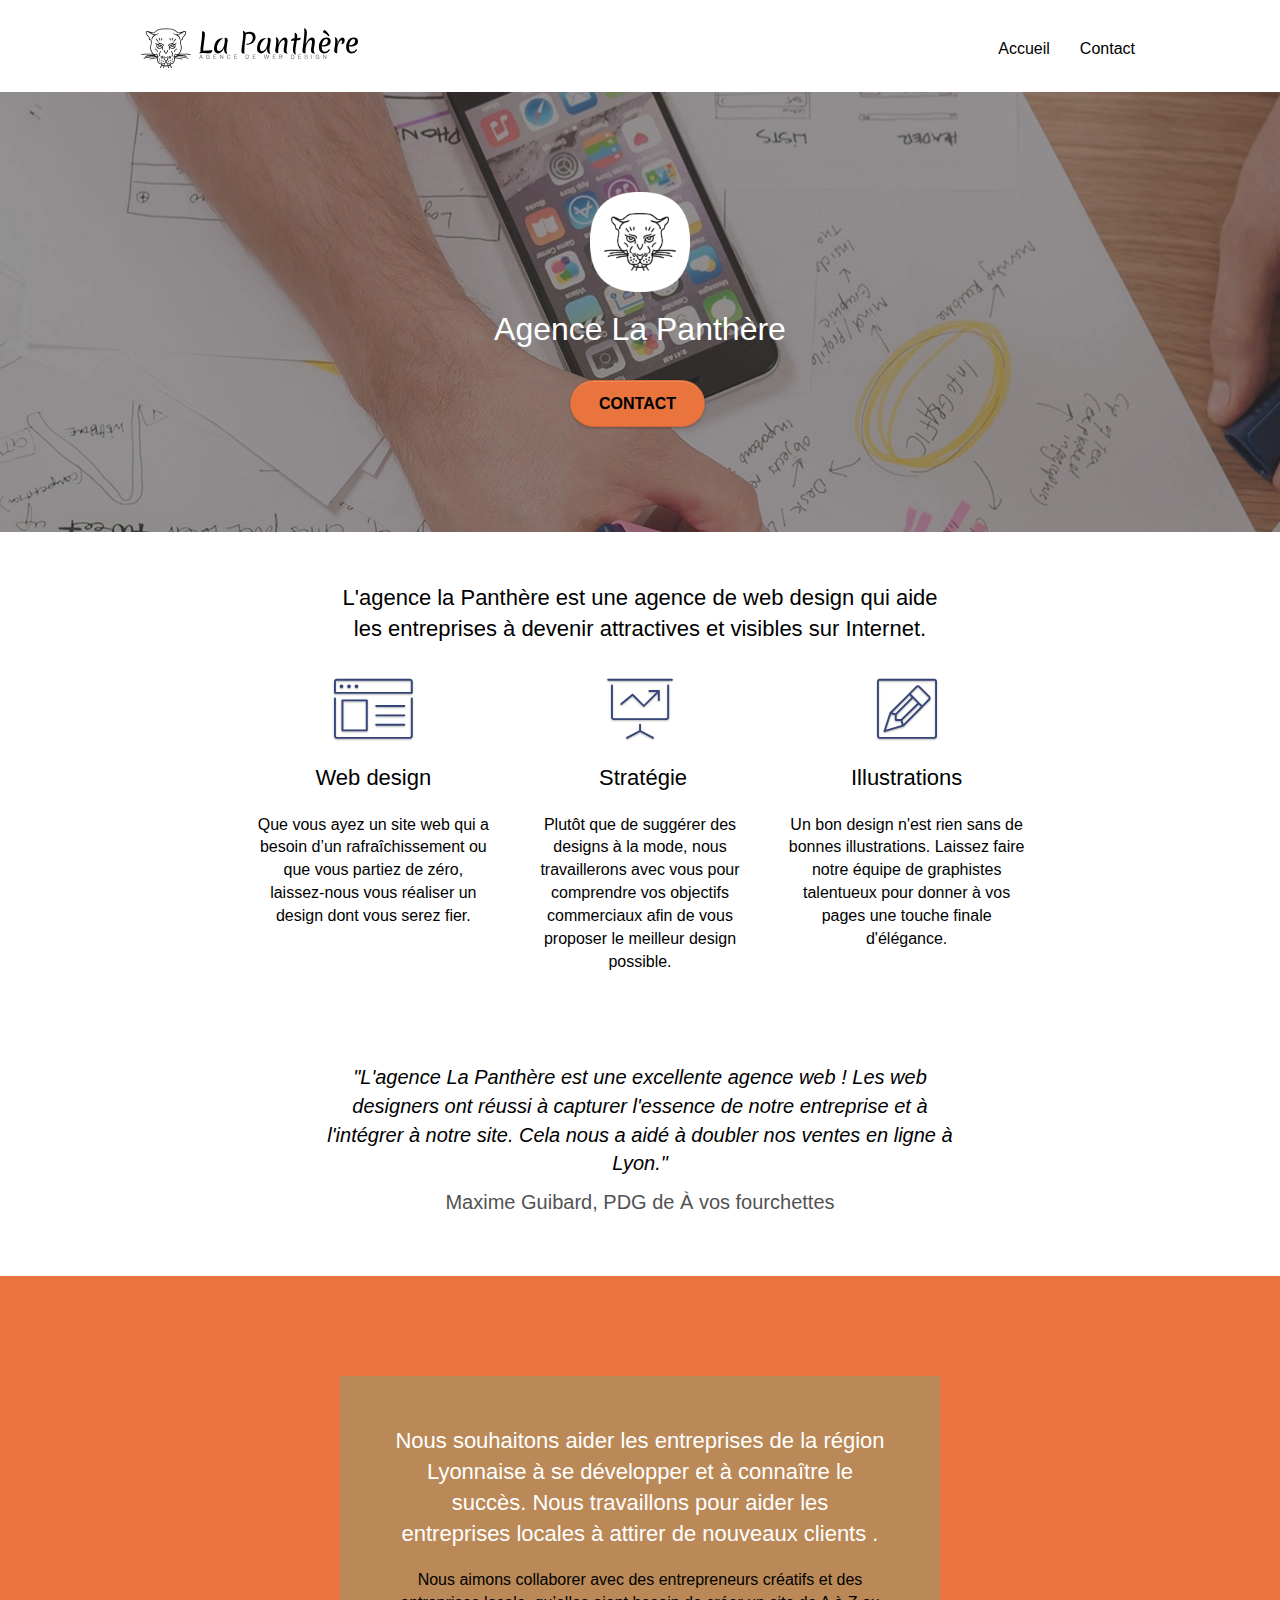
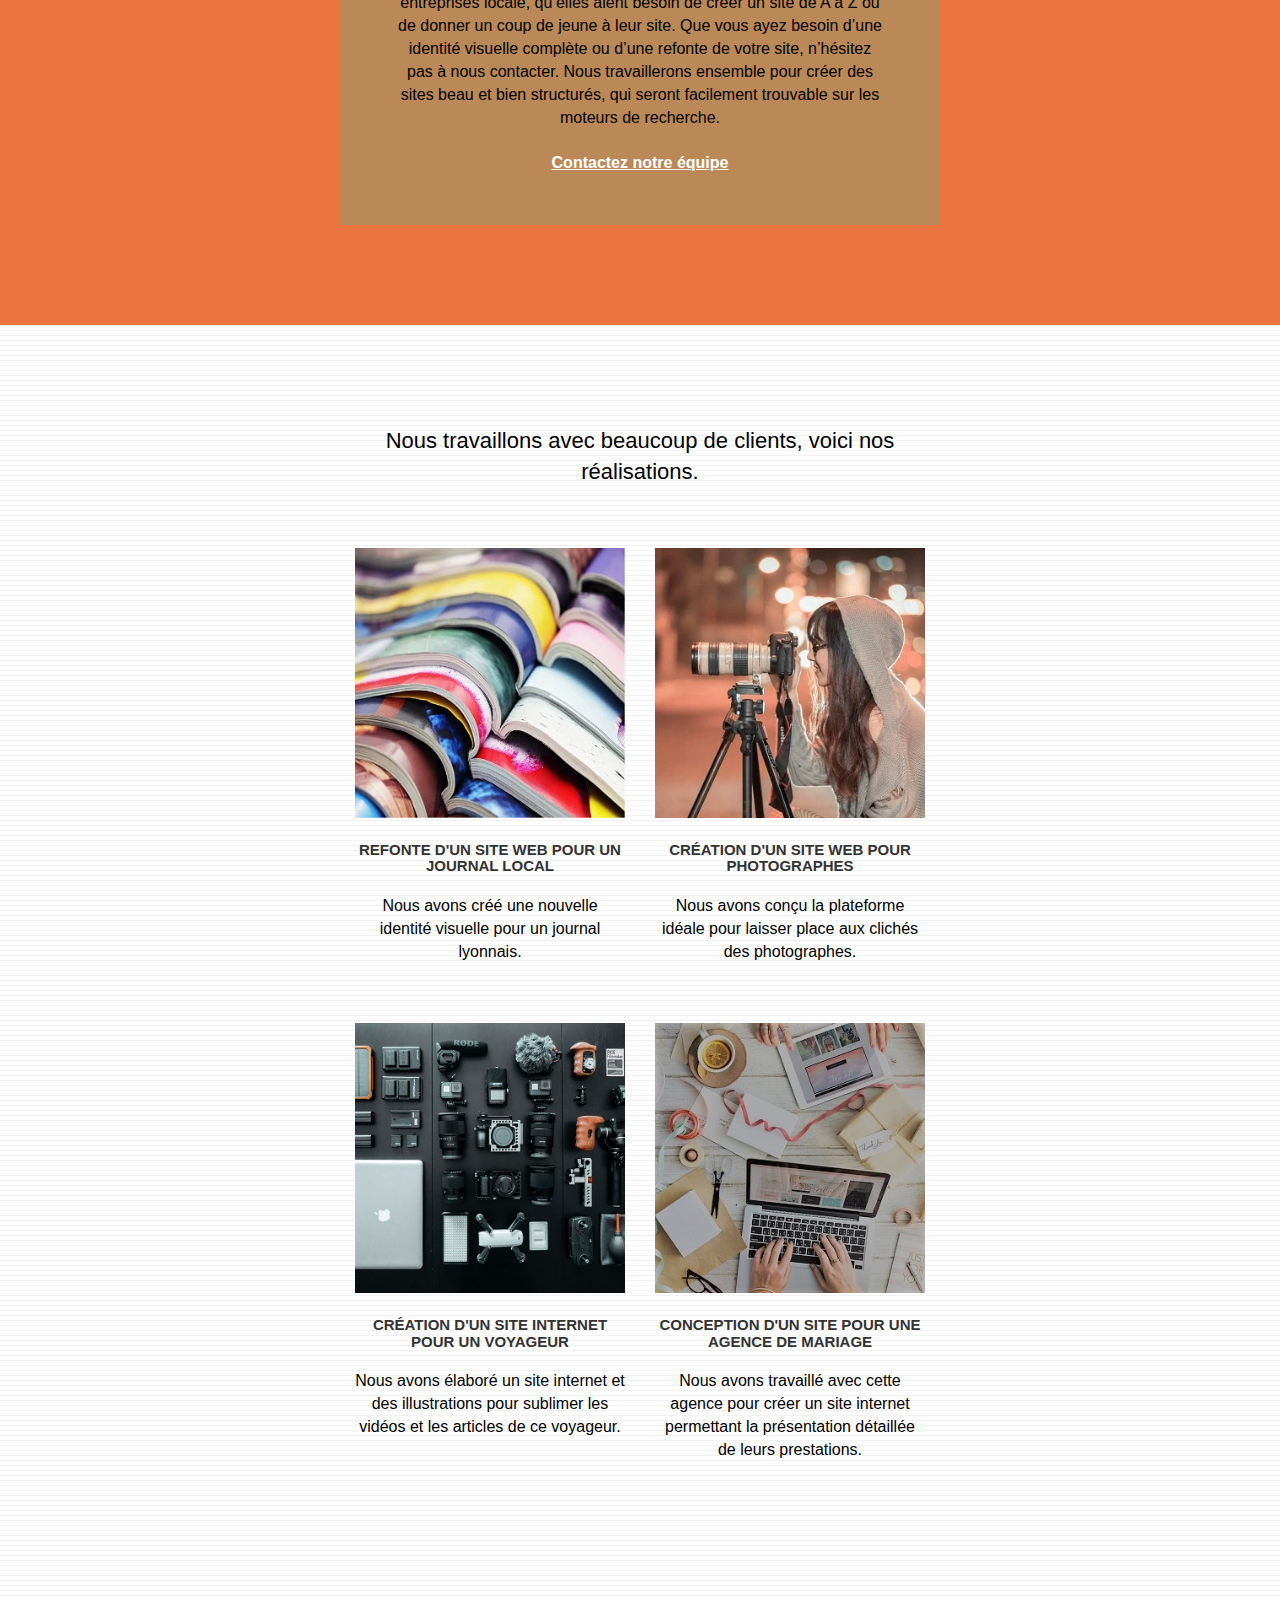
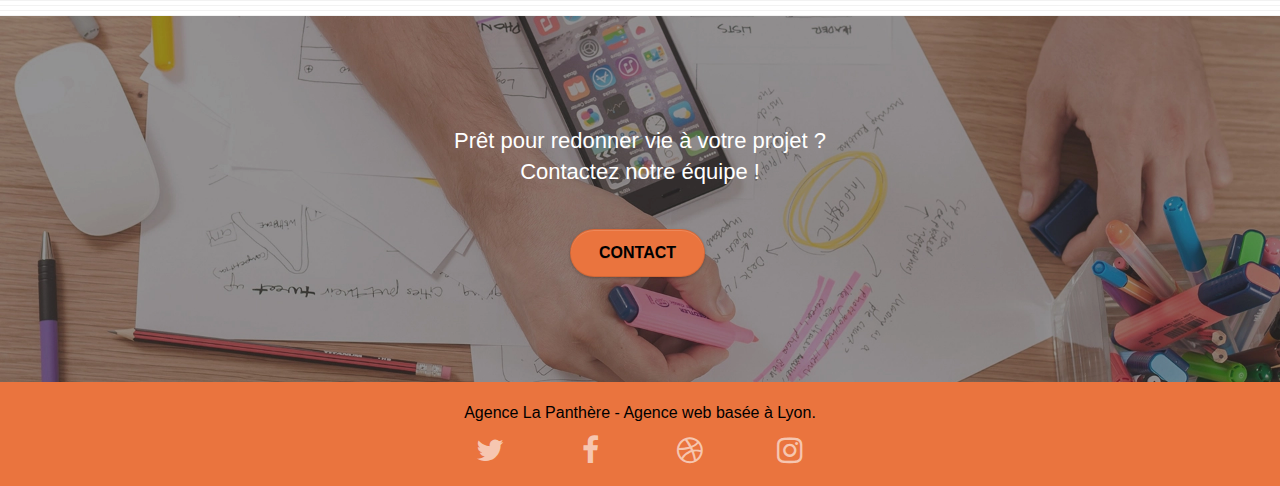
<file: index.html>
<!doctype html>
<html lang="fr">
<head>
    <meta charset="utf-8">
    <meta name="keywords" content="seo, google, site web, site internet, agence design paris, agence design, agence design,agence design,agence design,agence design,agence design,agence design,agence design,agence design">
    <meta name="description" content="L'agence la Panthère est une agence de web design qui aide les entreprises à devenir attractives et visibles sur Internet">
    <meta name="viewport" content="width=device-width, initial-scale=1.0, viewport-fit=cover">
    <link rel="shortcut icon" type="image/png" href="favicon.jpg">
    
	<link rel="stylesheet" type="text/css" href="./css/bootstrap.css">
	<link rel="stylesheet" type="text/css" href="style.css">
	<link rel="stylesheet" type="text/css" href="./css/font-awesome.css">
	<link rel="stylesheet" type="text/css" href="./css/et-line.css">
	
    
	<script src="./js/jquery-2.1.0.js"></script>
	<script src="./js/bootstrap.js"></script>
	<script src="./js/blocs.js"></script>
	<script src="./js/jquery.touchSwipe.js" defer></script>
	<script src="./js/gmaps.js"></script>

    <title>La Panthère, Agence de web design</title>

    
<!-- Analytics -->
 
<!-- Analytics END -->
    
</head>
<body>
<!-- Principal conteneur -->
<div class="page-container">
</div>
<!-- bloc-0 -->
<div class="bloc bgc-white l-bloc " id="bloc-0">
	<div class="container bloc-sm">

		<nav class="navbar row">
			<div class="navbar-header">
				
				<a class="navbar-brand" href="index.html"><img src="img/agence-la-panthere-monochrome.svg" alt="Logo de l'agence de webdesign la Panthère" height="40" /></a>
				
				<button id="nav-toggle" type="button" class="ui-navbar-toggle navbar-toggle" data-toggle="collapse" data-target=".navbar-1">
					<span class="sr-only">Toggle navigation</span><span class="icon-bar"></span><span class="icon-bar"></span><span class="icon-bar"></span>
				</button>
			</div>
			<div class="collapse navbar-collapse navbar-1 special-dropdown-nav">
				<ul class="site-navigation nav navbar-nav">
					<li>
						<a href="index.html">Accueil</a>
					</li>
					<li>
					</li>
					<li>
						<a href="page2.html">Contact</a>
					</li>
				</ul>
			</div>
		</nav>
	</div>
</div>
<!-- bloc-0 END -->

<!-- bloc-1-presentation -->
<div class="bloc bgc-dark-slate-blue bg-banniere d-bloc bg-t-edge bloc-bg-texture texture-paper b-parallax" id="bloc-1-hero">
	<div class="container bloc-lg">
		<div class="row tight-width-whitespace">
			<div class="col-sm-12">
				<img src="img/logo.webp" class="center-block image-resize-mode" width="100" alt="Logo la Panthère" />
				<h1 class="text-center hero-bloc-text tc-white ">
					Agence La Panthère
				</h1>
				<div class="text-center">
					<a href="page2.html" class="btn btn-lg btn-clean btn-rd cta-hero btn-atomic-tangerine" id="cta-hero">Contact</a>
				</div>
			</div>
		</div>
	</div>
</div>
<!-- bloc-1-presentation END -->

<!-- bloc-2-services -->
<div class="bloc bgc-white l-bloc" id="bloc-2-services">
	<div class="container bloc-md">
		<div class="row">
			<div class="col-sm-12 text-center">
				<p>L'agence la Panthère est une agence de web design qui aide les entreprises à devenir attractives et visibles sur Internet.</p>
			</div>
		</div>
		<div class="row voffset-lg med-width-whitespace">
			<div class="col-sm-4">
				<div class="text-center">
					<span class="et-icon-browser sm-shadow icon-dark-slate-blue icons icon-lg"></span>
				</div>
				<h2 class="mg-md text-center">
					Web design
				</h2>
				<p class="text-center ">
					Que vous ayez un site web qui a besoin d&rsquo;un rafraîchissement ou que vous partiez de zéro, laissez-nous vous réaliser un design dont vous serez fier.
				</p>
			</div>
			<div class="col-sm-4">
				<div class="text-center">
					<span class="et-icon-presentation sm-shadow icon-dark-slate-blue icons icon-lg"></span>
				</div>
				<h2 class="mg-md text-center">
					&nbsp;Stratégie
				</h2>
				<p class="text-center ">
					Plutôt que de suggérer des designs à la mode, nous travaillerons avec vous pour comprendre vos objectifs commerciaux afin de vous proposer le meilleur design possible.<br>
				</p>
			</div>
			<div class="col-sm-4">
				<div class="text-center">
					<span class="et-icon-edit sm-shadow icon-dark-slate-blue icons icon-lg"></span>
				</div>
				<h2 class="mg-md text-center">
					Illustrations
				</h2>
				<p class="text-center ">
					Un bon design n'est rien sans de bonnes illustrations. Laissez faire notre équipe de graphistes talentueux pour donner à vos pages une touche finale d'élégance.
				</p>
			</div>
		</div>
		<div class="row voffset-lg voffset">
			<div class="col-xs-12 col-md-8 col-md-offset-2 text-center">
				<p class="citation-texte">"L'agence La Panthère est une excellente agence web ! Les web designers ont réussi à capturer l'essence de notre entreprise et à l'intégrer à notre site. Cela nous a aidé à doubler nos ventes en ligne à Lyon."</p>
				<p class="citation-auteur">Maxime Guibard, PDG de À vos fourchettes</p>
			</div>
		</div>
	</div>
</div>
<!-- bloc-2-services END -->

<!-- bloc-3-what-i-do -->
<div class="bloc tc-white bgc-atomic-tangerine bg-presentation d-bloc bloc-bg-texture texture-paper b-parallax" id="bloc-3-what-i-do">
	<div class="container bloc-lg">
		<div class="row tight-width-whitespace black-background">
			<div class="col-sm-12">
				<h2 class="mg-md text-center tc-white">
					Nous souhaitons aider les entreprises de la région Lyonnaise à se développer et à connaître le succès. Nous travaillons pour aider les entreprises locales à attirer de nouveaux clients .<br>
				</h2>
				<p class="text-center white">
					Nous aimons collaborer avec des entrepreneurs créatifs et des entreprises locale, qu’elles aient besoin de créer un site de A à Z ou de donner un coup de jeune à leur site. Que vous ayez besoin d’une identité visuelle complète ou d’une refonte de votre site, n’hésitez pas à nous contacter. Nous travaillerons ensemble pour créer des sites beau et bien structurés, qui seront facilement trouvable sur les moteurs de recherche. <br><br><a class="ltc-white bold-link" href="page2.html">Contactez notre équipe</a><br>
				</p>
			</div>
		</div>
	</div>
</div>
<!-- bloc-3-what-i-do END -->

<!-- bloc-4-portfolio -->
<div class="bloc bgc-white bg-lines-h2-bg bg-repeat l-bloc" id="bloc-4-portfolio">
	<div class="container bloc-lg">
		<div class="row">
			<div class="col-sm-12 text-center">
				<p>Nous travaillons avec beaucoup de clients, voici nos réalisations.</p>
			</div>
		</div>
		<div class="row tight-width-whitespace portfolio-row">
			<div class="col-sm-6">
				<a href="#" data-lightbox="img/1.webp" data-gallery-id="gallery-1" data-caption="Refonte d'un site web pour un journal local" data-frame="snapshot-lb"><img src="img/1.webp" alt="Image de la refonte d'un site web pour un journal local" class="img-responsive portfolio-thumb" /></a>
				<h3 class="mg-md text-center">
					Refonte d'un site web pour un journal local
				</h3>
				<p class="text-center">
					Nous avons créé une nouvelle identité visuelle pour un journal lyonnais.
				</p>
			</div>
			<div class="col-sm-6">
				<a href="#" data-lightbox="img/2.webp" data-gallery-id="gallery-1" data-caption="Création d'un site web pour photographes" data-frame="snapshot-lb"><img src="img/2.webp" class="img-responsive portfolio-thumb" alt="Image de la création d'un site web pour photographes" /></a>
				<h3 class="mg-md text-center">
					Création d'un site web pour photographes
				</h3>
				<p class="text-center">
					Nous avons conçu la plateforme idéale pour laisser place aux clichés des photographes.
				</p>
			</div>
		</div>
		<div class="row tight-width-whitespace portfolio-row">
			<div class="col-sm-6">
				<a href="#" data-lightbox="img/3.webp" data-gallery-id="gallery-1" data-caption="Création d'un site internet pour un voyageur" data-frame="snapshot-lb"><img src="img/3.webp" class="img-responsive portfolio-thumb" alt="Image de la création d'un site web pour un voyageur"/></a>
				<h3 class="mg-md text-center">
					Création d'un site internet pour un voyageur
				</h3>
				<p class="text-center">
					Nous avons élaboré un site internet et des illustrations pour sublimer les vidéos et les articles de ce voyageur.
				</p>
			</div>
			<div class="col-sm-6">
				<a href="#" data-lightbox="img/4.webp" data-gallery-id="gallery-1" data-caption="Conception d'un site pour une agence de mariage" data-frame="snapshot-lb"><img src="img/4.webp" class="img-responsive portfolio-thumb" alt="Image de la conception d'un site d'agence de mariage" /></a>
				<h3 class="mg-md text-center">
					Conception d'un site pour une agence de mariage
				</h3>
				<p class="text-center">
					Nous avons travaillé avec cette agence pour créer un site internet permettant la présentation détaillée de leurs prestations.
				</p>
			</div>
		</div>
	</div>
</div>
<!-- bloc-4-portfolio END -->

<!-- bloc-5-cta -->
<div class="bloc bgc-dark-slate-blue bg-banniere d-bloc bloc-bg-texture texture-paper" id="bloc-5-cta">
	<div class="container bloc-lg">
		<div class="row">
			<h2 class="mg-md text-center tc-white">
				Prêt pour redonner vie à votre projet ?<br>Contactez notre équipe !
			</h2>
			<div class="col-sm-12 text-center">
				<a href="page2.html" class="btn btn-atomic-tangerine btn-clean btn-rd btn-lg cta-hero">Contact</a>
			</div>
		</div>
	</div>
</div>
<!-- bloc-5-cta END -->
<!-- Footer - bloc-8 -->
<div class="bloc bgc-atomic-tangerine d-bloc" id="bloc-8">
	<div class="container bloc-sm">
		<div class="row">
			<div class="col-sm-12">
				<p class="text-center white">
					Agence La Panthère - Agence web basée à Lyon.<br>
				</p>
				<div class="row row-no-gutters social">
					<div class="col-sm-3">
						<div class="text-center">
							<a class="social" href="https://twitter.com"><span class="lien-texte">Twitter</span><span class="fa fa-twitter icon-md"></span></a>
						</div>
					</div>
					<div class="col-sm-3">
						<div class="text-center">
							<a class="social" href="https://www.facebook.com/"><span class="lien-texte">Facebook</span><span class="fa fa-facebook icon-md"></span></a>
						</div>
					</div>
					<div class="col-sm-3">
						<div class="text-center">
							<a class="social" href="https://dribbble.com/"><span class="lien-texte">Dribbble</span><span class="fa fa-dribbble icon-md"></span></a>
						</div>
					</div>
					<div class="col-sm-3">
						<div class="text-center">
							<a class="social" href="https://www.instagram.com/"><span class="lien-texte">Instagram</span><span class="fa fa-instagram icon-md"></span></a>
						</div>
					</div>
				</div>
		</div>
	</div>
</div>
<!-- Footer - bloc-8 END -->

</div>
<!-- Principal conteneur END -->
    

</body>
</html>
</file>
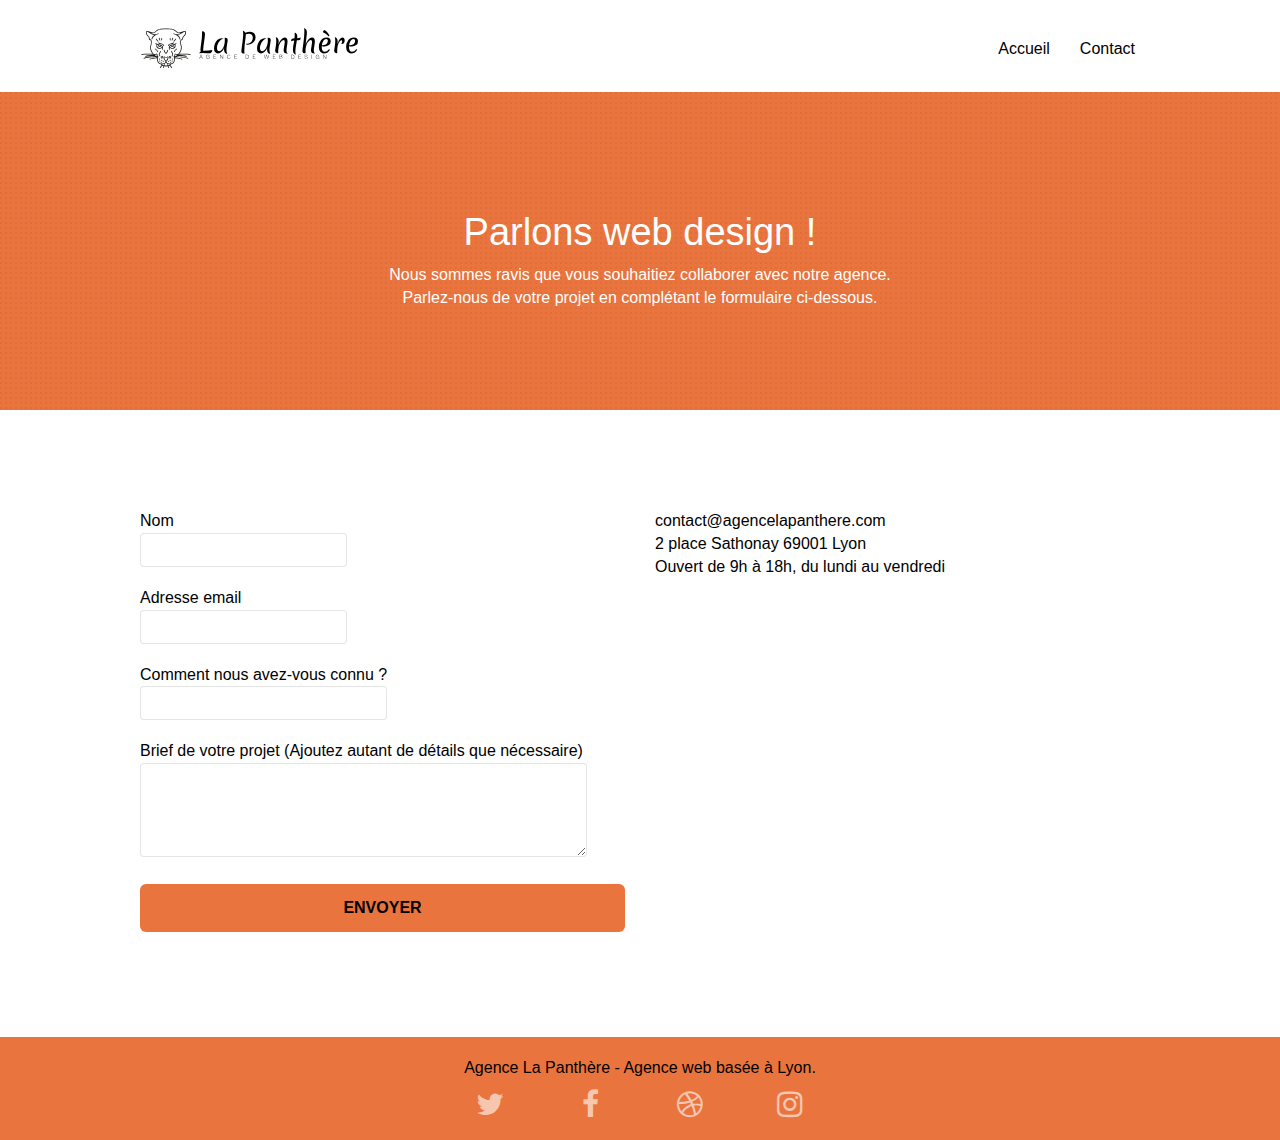
<file: page2.html>
<!doctype html>
<html lang="fr">
<head>
    <meta charset="utf-8">
    <meta name="keywords" content="">
    <meta name="description" content="Vous avez besoin d’une identité visuelle complète ou d’une refonte de votre site, n’hésitez pas à nous contacter. Nous travaillerons ensemble pour créer des sites beau et bien structurés, qui seront facilement trouvable sur les moteurs de recherche. ">
    <meta name="viewport" content="width=device-width, initial-scale=1.0, viewport-fit=cover">
    <link rel="shortcut icon" type="image/png" href="favicon.jpg">
    
	<link rel="stylesheet" type="text/css" href="./css/bootstrap.css">
	<link rel="stylesheet" type="text/css" href="style.css">
	<link rel="stylesheet" type="text/css" href="./css/font-awesome.css">
	<link rel="stylesheet" type="text/css" href="./css/et-line.css">
	
    
	<script src="./js/jquery-2.1.0.js"></script>
	<script src="./js/bootstrap.js"></script>
	<script src="./js/blocs.js"></script>
	<script src="./js/jqBootstrapValidation.js"></script>
	<script src="./js/formHandler.js"></script>
    <title>La Panthère, Agence de web design | Nous contacter</title>

    
<!-- Analytics -->
 
<!-- Analytics END -->
    
</head>
<body>
<!-- Principal conteneur -->
<div class="page-container">
    
<!-- bloc-0 -->
<div class="bloc bgc-white l-bloc " id="bloc-0">
	<div class="container bloc-sm">
		<nav class="navbar row">
			<div class="navbar-header">
				<a class="navbar-brand" href="index.html"><img src="img/agence-la-panthere-monochrome.svg" alt="Logo de l'agence de webdesign la Panthère" height="40" /></a>
				<button id="nav-toggle" type="button" class="ui-navbar-toggle navbar-toggle" data-toggle="collapse" data-target=".navbar-1">
					<span class="sr-only">Toggle navigation</span><span class="icon-bar"></span><span class="icon-bar"></span><span class="icon-bar"></span>
				</button>
			</div>
			<div class="collapse navbar-collapse navbar-1 special-dropdown-nav">
				<ul class="site-navigation nav navbar-nav">
					<li>
						<a href="index.html">Accueil</a>
					</li>
					<li>
					</li>
					<li>
						<a href="page2.html">Contact</a>
					</li>
				</ul>
			</div>
		</nav>
	</div>
</div>
<!-- bloc-0 END -->

<!-- bloc-6 -->
<div class="bloc bg-dots-bg bg-repeat bgc-atomic-tangerine d-bloc bloc-bg-texture texture-paper" id="bloc-6">
	<div class="container bloc-lg">
		<div class="row">
			<div class="col-sm-12">
				<h1 class="text-center hero-bloc-text tc-white">
					Parlons web design !
				</h1>
				<p class="text-center mg-lg tc-white tight-width-whitespace">
					Nous sommes ravis que vous souhaitiez collaborer avec notre agence.<br>
					Parlez-nous de votre projet en complétant le formulaire ci-dessous.
				</p>
			</div>
		</div>
	</div>
</div>
<!-- bloc-6 END -->

<!-- bloc-7 -->
<div class="bloc bgc-white l-bloc" id="bloc-7">
	<div class="container bloc-lg">
		<div class="row">
			<div class="col-sm-6">
				<form id="form_1" novalidate>
					<div class="form-group">
						<label>
							Nom
							<input id="name" class="form-control" required />
						</label>
						
					</div>
					<div class="form-group">
						<label>
							Adresse email
							<input id="email" class="form-control" type="email" required />
						</label>
						
					</div>
					<div class="form-group">
						<label>
							Comment nous avez-vous connu ?
							<input class="form-control" type="email" required id="input_504" />
						</label>
						
					</div>
					<div class="form-group">
						<label>
							Brief de votre projet (Ajoutez autant de détails que nécessaire)<br>
							<textarea id="message" class="form-control" rows="4" cols="50" required></textarea>
						</label>
					</div> 
					<button class="bloc-button btn btn-lg btn-block cta-hero btn-atomic-tangerine" type="submit">
						Envoyer
					</button>
				</form>
			</div>
			<div class="col-sm-6">
				<p>
					contact@agencelapanthere.com<br>2 place Sathonay 69001 Lyon<br>Ouvert de 9h à 18h, du lundi au vendredi<br>
				</p>
			</div>
		</div>
	</div>
</div>
<!-- bloc-7 END -->

<!-- ScrollToTop Button -->
<a class="bloc-button btn btn-d scrollToTop" href="#" onclick="scrollToTarget('1')"><span class="fa fa-chevron-up"></span></a>
<!-- ScrollToTop Button END-->


<!-- Footer - bloc-8 -->
<div class="bloc bgc-atomic-tangerine d-bloc" id="bloc-8">
	<div class="container bloc-sm">
		<div class="row">
			<div class="col-sm-12">
				<p class="text-center white">
					Agence La Panthère - Agence web basée à Lyon.<br>
				</p>
				<div class="row row-no-gutters social">
					<div class="col-sm-3">
						<div class="text-center">
							<a class="social" href="https://twitter.com"><span class="lien-texte">Twitter</span><span class="fa fa-twitter icon-md"></span></a>
						</div>
					</div>
					<div class="col-sm-3">
						<div class="text-center">
							<a class="social" href="https://www.facebook.com/"><span class="lien-texte">Facebook</span><span class="fa fa-facebook icon-md"></span></a>
						</div>
					</div>
					<div class="col-sm-3">
						<div class="text-center">
							<a class="social" href="https://dribbble.com/"><span class="lien-texte">Dribbble</span><span class="fa fa-dribbble icon-md"></span></a>
						</div>
					</div>
					<div class="col-sm-3">
						<div class="text-center">
							<a class="social" href="https://www.instagram.com/"><span class="lien-texte">Instagram</span><span class="fa fa-instagram icon-md"></span></a>
						</div>
					</div>
				</div>
			</div>
		</div>
	</div>
</div>
<!-- Footer - bloc-8 END -->

</div>
<!-- Principal conteneur END -->
    

</body>
</html>
</file>
<file: style.css>
body {
    margin: 0;
    padding: 0;
    background: #FFF;
    overflow-x: hidden;
    -webkit-font-smoothing: antialiased;
    -moz-osx-font-smoothing: grayscale;
}

a,
button {
    transition: all .3s ease-in-out;
    outline: none!important;
}

a:hover {
    text-decoration: none;
    cursor: pointer;
}

#page-loading-blocs-notifaction {
    position: fixed;
    top: 0;
    bottom: 0;
    width: 100%;
    z-index: 100000;
    background: #FFFFFF url("img/pageload-spinner.gif") no-repeat center center;
}

.bloc {
    width: 100%;
    clear: both;
    background: 50% 50% no-repeat;
    padding: 0 50px;
    -webkit-background-size: cover;
    -moz-background-size: cover;
    -o-background-size: cover;
    background-size: cover;
    position: relative;
}

.bloc .container {
    padding-left: 0;
    padding-right: 0;
}

.bloc-lg {
    padding: 100px 50px;
}

.bloc-md {
    padding: 50px;
}

.bloc-sm {
    padding: 20px 50px;
}

.bg-center,
.bg-l-edge,
.bg-r-edge,
.bg-t-edge,
.bg-b-edge,
.bg-tl-edge,
.bg-bl-edge,
.bg-tr-edge,
.bg-br-edge,
.bg-repeat {
    -webkit-background-size: auto!important;
    -moz-background-size: auto!important;
    -o-background-size: auto!important;
    background-size: auto!important;
}

.bg-repeat {
    background: repeat;
}

.bg-t-edge {
    background: top no-repeat;
}

.bloc-bg-texture::before {
    content: "";
    background-size: 2px 2px;
    position: absolute;
    top: 0;
    bottom: 0;
    left: 0;
    right: 0;
}

.b-parallax {
    background-attachment: fixed;
}

.d-bloc {
    color: rgba(255, 255, 255, .7);
}

.d-bloc button:hover {
    color: rgba(255, 255, 255, .9);
}

.d-bloc .icon-round,
.d-bloc .icon-square,
.d-bloc .icon-rounded,
.d-bloc .icon-semi-rounded-a,
.d-bloc .icon-semi-rounded-b {
    border-color: rgba(255, 255, 255, .9);
}

.d-bloc .divider-h span {
    border-color: rgba(255, 255, 255, .2);
}

.d-bloc .a-btn,
.d-bloc .navbar a,
.d-bloc .navbar-brand,
.d-bloc a .icon-sm,
.d-bloc a .icon-md,
.d-bloc a .icon-lg,
.d-bloc a .icon-xl,
.d-bloc h1 a,
.d-bloc h2 a,
.d-bloc h3 a,
.d-bloc h4 a,
.d-bloc h5 a,
.d-bloc h6 a,
.d-bloc p a {
    color: rgba(255, 255, 255, .6);
}

.d-bloc .a-btn:hover,
.d-bloc .navbar a:hover,
.d-bloc .navbar-brand:hover,
.d-bloc a:hover .icon-sm,
.d-bloc a:hover .icon-md,
.d-bloc a:hover .icon-lg,
.d-bloc a:hover .icon-xl,
.d-bloc h1 a:hover,
.d-bloc h2 a:hover,
.d-bloc h3 a:hover,
.d-bloc h4 a:hover,
.d-bloc h5 a:hover,
.d-bloc h6 a:hover,
.d-bloc p a:hover {
    color: rgba(255, 255, 255, 1);
}

.d-bloc .navbar-toggle .icon-bar {
    background: rgba(255, 255, 255, 1);
}

.d-bloc .btn-wire,
.d-bloc .btn-wire:hover {
    color: rgba(255, 255, 255, 1);
    border-color: rgba(255, 255, 255, 1);
}

.d-bloc .panel {
    color: rgba(0, 0, 0, .5);
}

.d-bloc .panel button:hover {
    color: rgba(0, 0, 0, .7);
}

.d-bloc .panel icon {
    border-color: rgba(0, 0, 0, .7);
}

.d-bloc .panel .divider-h span {
    border-color: rgba(0, 0, 0, .1);
}

.d-bloc .panel .a-btn {
    color: rgba(0, 0, 0, .6);
}

.d-bloc .panel .a-btn:hover {
    color: rgba(0, 0, 0, 1);
}

.d-bloc .panel .btn-wire,
.d-bloc .panel .btn-wire:hover {
    color: rgba(0, 0, 0, .7);
    border-color: rgba(0, 0, 0, .3);
}

.d-bloc .panel,
.l-bloc {
    color: rgba(0, 0, 0, .5);
}

.d-bloc .panel button:hover,
.l-bloc button:hover {
    color: rgba(0, 0, 0, .7);
}

.l-bloc .icon-round,
.l-bloc .icon-square,
.l-bloc .icon-rounded,
.l-bloc .icon-semi-rounded-a,
.l-bloc .icon-semi-rounded-b {
    border-color: rgba(0, 0, 0, .7);
}

.d-bloc .panel .divider-h span,
.l-bloc .divider-h span {
    border-color: rgba(0, 0, 0, .1);
}

.d-bloc .panel .a-btn,
.l-bloc .a-btn,
.l-bloc .navbar a,
.l-bloc .navbar-brand,
.l-bloc a .icon-sm,
.l-bloc a .icon-md,
.l-bloc a .icon-lg,
.l-bloc a .icon-xl,
.l-bloc h1 a,
.l-bloc h2 a,
.l-bloc h3 a,
.l-bloc h4 a,
.l-bloc h5 a,
.l-bloc h6 a,
.l-bloc p a {
    color: rgba(0, 0, 0, .6);
}

.d-bloc .panel .a-btn:hover,
.l-bloc .a-btn:hover,
.l-bloc .navbar a:hover,
.l-bloc .navbar-brand:hover,
.l-bloc a:hover .icon-sm,
.l-bloc a:hover .icon-md,
.l-bloc a:hover .icon-lg,
.l-bloc a:hover .icon-xl,
.l-bloc h1 a:hover,
.l-bloc h2 a:hover,
.l-bloc h3 a:hover,
.l-bloc h4 a:hover,
.l-bloc h5 a:hover,
.l-bloc h6 a:hover,
.l-bloc p a:hover {
    color: rgba(0, 0, 0, 1);
}

.l-bloc .navbar-toggle .icon-bar {
    color: rgba(0, 0, 0, .6);
}

.d-bloc .panel .btn-wire,
.d-bloc .panel .btn-wire:hover,
.l-bloc .btn-wire,
.l-bloc .btn-wire:hover {
    color: rgba(0, 0, 0, .7);
    border-color: rgba(0, 0, 0, .3);
}

.voffset {
    margin-top: 30px;
}

.voffset-lg {
    margin-top: 80px;
}

.row-no-gutters {
    margin-right: 0;
    margin-left: 0;
}

.row.row-no-gutters > [class^="col-"],
.row.row-no-gutters > [class*=" col-"] {
    padding-right: 0;
    padding-left: 0;
}

#bloc-1-hero h1 {
    font-size: 32px;
}

.navbar {
    margin-bottom: 0;
    z-index: 1;
}

.navbar-brand {
    height: auto;
    padding: 3px 15px;
    font-size: 25px;
    font-weight: normal;
    font-weight: 600;
    line-height: 44px;
}

.navbar-brand img {
    max-height: 200px;
    margin: 0 5px 0 0;
    display: inline;
}

.navbar-brand img[src$=svg] {
    min-width: 100px;
}

.nav-center .navbar-brand img {
    margin: 0;
}

.navbar .nav {
    padding-top: 2px;
    margin-right: -16px;
    float: right;
    z-index: 1;
}

.nav > li {
    float: left;
    margin-top: 4px;
    font-size: 16px;
}

.navbar-nav .open .dropdown-menu > li > a {
    text-align: inherit;
}

.nav > li a:hover,
.nav > li a:focus {
    background: transparent;
}

.navbar-toggle {
    margin: 10px 10px 0 0;
    border: 0px;
}

.navbar-toggle:hover {
    background: transparent!important;
}

.navbar-toggle .icon-bar {
    background-color: rgba(0, 0, 0, .5);
    width: 26px;
}

.nav-invert .navbar .nav {
    float: left;
}

.nav-invert .navbar-header,
.nav-invert .navbar-brand {
    float: right;
    position: relative;
    z-index: 2;
}

@media (min-width: 768px) {
    .site-navigation {
        position: absolute;
        top: 50%;
        right: 20px;
        transform: translate(0, -50%);
        -webkit-transform: translateY(-50%);
    }
    .nav > li .dropdown-menu a,
    .nav > li .dropdown-menu a:hover {
        color: #484848;
    }
    .nav-invert .site-navigation {
        left: 0;
        right: 0;
    }
    .nav-center {
        text-align: center;
    }
    .nav-center .navbar-header {
        width: 100%;
    }
    .nav-center .navbar-header,
    .nav-center .navbar-brand,
    .nav-center .nav > li {
        float: none;
        display: inline-block;
    }
    .nav-center .site-navigation {
        position: relative;
        width: 100%;
        right: 0;
        margin-right: 0px;
        margin-top: 20px;
    }
    .nav-center.mini-nav .navbar-toggle {
        float: none;
        margin: 10px auto 0;
    }
}

.nav > li > .dropdown a {
    background: none!important;
    display: block;
    padding: 14px 15px;
}

nav .caret {
    margin: 0 5px;
}

.dropdown-menu .dropdown-menu {
    top: -8px;
    left: 100%;
}

.dropdown-menu .dropmenu-flow-right {
    top: 100%;
    left: 0;
    margin-left: -1px;
    border-top-left-radius: 0;
    border-top-right-radius: 0;
}

.dropdown-menu .dropdown span {
    border: 4px solid black;
    border-top-color: transparent;
    border-right-color: transparent;
    border-bottom-color: transparent;
    margin: 6px -5px 0 0!important;
    float: right;
}

.mg-md {
    margin-top: 10px;
    margin-bottom: 20px;
}

.mg-lg {
    margin-top: 10px;
    margin-bottom: 40px;
}

.btn {
    margin: 0 5px 5px 0;
}

.btn.pull-right {
    margin: 0 0 5px 5px;
}

.btn-d,
.btn-d:hover,
.btn-d:focus {
    color: #FFF;
    background: rgba(0, 0, 0, .3);
}

button {
    outline: none!important;
}

.btn-rd {
    border-radius: 40px;
}

.btn-clean {
    border: 1px solid rgba(0, 0, 0, .08);
    border-bottom-color: rgba(0, 0, 0, .1);
    text-shadow: 0 1px 0 rgba(0, 0, 1, .1);
    box-shadow: 0 1px 3px rgba(0, 0, 1, .25), inset 0 1px 0 0 rgba(255, 255, 255, .15);
}

.icon-md {
    font-size: 30px!important;
}

.icon-lg {
    font-size: 60px!important;
}

.sm-shadow {
    text-shadow: 0 1px 2px rgba(0, 0, 0, .3);
}

.panel-sq,
.panel-sq .panel-heading,
.panel-sq .panel-footer {
    border-radius: 0;
}

.panel-rd {
    border-radius: 30px;
}

.panel-rd .panel-heading {
    border-radius: 29px 29px 0 0;
}

.panel-rd .panel-footer {
    border-radius: 0 0 29px 29px;
}

.form-control {
    border-color: rgba(0, 0, 0, .1);
    box-shadow: none;
}

.scrollToTop {
    width: 40px;
    height: 40px;
    position: fixed;
    bottom: 20px;
    right: 20px;
    opacity: 0;
    z-index: 500;
    transition: all .3s ease-in-out;
}

.scrollToTop span {
    margin-top: 6px;
}

.showScrollTop {
    font-size: 14px;
    opacity: 1;
}

a[data-lightbox] {
    position: relative;
    display: block;
    text-align: center;
}

a[data-lightbox]:hover::before {
    content: "+";
    font-family: "HelveticaNeue-Light", "Helvetica Neue Light", "Helvetica Neue", Helvetica, Arial;
    font-size: 32px;
    width: 50px;
    height: 50px;
    margin-left: -25px;
    border-radius: 50%;
    background: rgba(0, 0, 0, .6);
    color: #FFF;
    font-weight: 100;
    z-index: 1;
    position: absolute;
    top: 50%;
    transform: translateY(-50%);
    -webkit-transform: translateY(-50%);
}

a[data-lightbox]:hover img {
    opacity: 0.6;
    -webkit-animation-fill-mode: none;
    animation-fill-mode: none;
}

#lightbox-modal {
    display: flex;
    align-items: center;
}

#lightbox-modal .modal-dialog {
    width: 90%;
    max-width: 900px;
    margin: 0 auto 0;
}

#lightbox-modal .modal-dialog img {
    max-height: 90vh;
    margin: 0 auto;
}

.lightbox-caption {
    padding: 20px;
    color: #FFF;
    background: rgba(0, 0, 0, .5);
    position: absolute;
    left: 15px;
    right: 15px;
    bottom: 5px;
}

.close-lightbox {
    color: #FFF;
    font-size: 30px;
    position: absolute;
    top: 20px;
    right: 20px;
    z-index: 20;
    background: rgba(0, 0, 0, .5);
    border: none;
    line-height: 30px;
    padding: 0 9px 5px;
    opacity: 0.3;
}

.close-lightbox:hover,
.next-lightbox:hover,
.prev-lightbox:hover {
    opacity: 1.0;
    color: #FFF;
}

.next-lightbox,
.prev-lightbox {
    font-size: 20px;
    color: rgba(255, 255, 255, .9);
    background: rgba(0, 0, 0, .5);
    transition: all .2s ease-in-out;
    position: absolute;
    top: 45%;
    z-index: 1;
    opacity: 0.4;
}

.next-lightbox {
    padding: 6px 8px 1px 13px;
    right: 25px;
}

.prev-lightbox {
    padding: 6px 13px 1px 10px;
    left: 25px;
}

.snapshot-lb .modal-body {
    padding-bottom: 45px;
}

.snapshot-lb .lightbox-caption {
    padding: 0;
    color: rgba(0, 0, 0, .5);
    background: none;
}

h1,
h2,
h3,
h4,
h5,
h6,
p,
label,
.btn,
a {
    font-family: "helvetica";
    font-weight: 400;
    color: #000000!important;
}

.container {
    max-width: 1000px;
}

.hero-bloc-text {
    font-size: 38px;
}

.hero-bloc-text-sub {
    font-size: 36px;
}

.statement-bloc-text {
    line-height: 26px;
    font-style: italic;
    font-size: 20px;
    text-align: center;
    font-weight: lighter;
    max-width: 520px;
    margin: auto auto auto auto;
}

p {
    font-size: 16px;
}

.tight-width-whitespace {
    max-width: 600px;
    margin: auto auto auto auto;
}

.h1 {
    font-size: 20px;
    font-family: "Open Sans";
}

.cta-hero {
    margin-top: 22px;
    color: #FFFFFF!important;
    text-transform: uppercase;
    padding: 12px 28px 12px 28px;
    font-size: 16px;
    font-weight: 700;
}

.social {
    max-width: 400px;
    margin: auto auto auto auto;
}

h2 {
    font-size: 22px;
    line-height: 1.4em;
}

h3 {
    font-size: 15px;
    text-transform: uppercase;
    font-weight: 700;
    color: #333333!important;
}

.med-width-whitespace {
    max-width: 800px;
    margin: auto auto auto auto;
    box-shadow: 0px 0px 0px #000000;
}

h1 {
    color: #333333!important;
}

h4 {
    color: #333333!important;
}

.icons {
    margin-bottom: 14px;
    margin-top: 24px;
}

.white {
    color: #000000!important;
}

.portfolio-thumb {
    margin-bottom: 24px;
}

.portfolio-row {
    margin-bottom: 44px;
    margin-top: 50px;
}

.avatar {
    box-shadow: 0px 4px 9px rgba(0, 0, 0, 0.3);
}

.black-background {
    background-color: rgba(165, 147, 99, 0.7);
    padding: 40px 40px 40px 40px;
}

.bold-link {
    font-weight: 900;
    text-decoration: underline!important;
}

.bgc-white {
    background-color: #FFFFFF;
}

.bgc-dark-slate-blue {
    background-color: #364577;
}

.bgc-atomic-tangerine {
    background-color: #EA743E;
}

.tc-white {
    color: white!important;
}

.btn-atomic-tangerine {
    background: #EA743E;
    color: #000000!important;
}

.btn-atomic-tangerine:hover {
    background: #F3976C!important;
    color: #000000!important;
}

.ltc-white {
    color: #FFFFFF!important;
}

.ltc-white:hover {
    color: #cccccc!important;
}

.ltc-atomic-tangerine {
    color: #EA743E!important;
}

.ltc-atomic-tangerine:hover {
    color: #F3976C!important;
}

.icon-dark-slate-blue {
    color: #364577!important;
    border-color: #364577!important;
}

.bg-dots-bg {
    background-image: url("img/dots-bg.png");
}

.bg-lines-h2-bg {
    background-image: url("img/lines-h2-bg.png");
}

.bg-banniere {
    background-image: url("img/agence-la-panthere.webp");
}

.bg-presentation {
    background-image: url("img/image-de-presentation.webp");
}

@media (max-width: 1024px) {
    .bloc {
        padding-left: 20px;
        padding-right: 20px;
    }
    .bloc.full-width-bloc,
    .bloc-tile-2.full-width-bloc .container,
    .bloc-tile-3.full-width-bloc .container,
    .bloc-tile-4.full-width-bloc .container {
        padding-left: 0;
        padding-right: 0;
    }
}

@media (max-width: 992px) and (min-width: 768px) {
    .navbar .nav {
        max-width: 80%
    }
    .nav-center.navbar .nav {
        max-width: 100%
    }
}

@media only screen and (width : 768px) and (max-width : 1024px) and (orientation: landscape) {
    .b-parallax {
        background-attachment: scroll;
    }
}

@media only screen and (min-width: 1024px) and (max-width: 1366px) and (-webkit-min-device-pixel-ratio: 1.5) {
    .b-parallax {
        background-attachment: scroll;
    }
}

@media (max-width: 991px) {
    .container {
        width: 100%;
    }
    .b-parallax {
        background-attachment: scroll;
    }
    .page-container,
    #hero-bloc {
        overflow-x: hidden;
        position: relative;
    }
    .bloc-group,
    .bloc-group .bloc {
        display: block;
        width: 100%;
    }
    .bloc-fill-screen .fill-bloc-top-edge,
    .bloc-fill-screen .fill-bloc-bottom-edge {
        padding: 0 20px;
        
    }
}

@media (max-width: 767px) {
    .page-container {
        overflow-x: hidden;
        position: relative;
    }
    h1,
    h2,
    h3,
    h4,
    h5,
    h6,
    p,
    #disqus_thread {
        padding-left: 10px!important;
        padding-right: 10px!important;
    }
    .b-parallax {
        background-attachment: scroll;
    }
    .navbar .nav {
        padding-top: 0;
        border-top: 1px solid rgba(0, 0, 0, .2);
        float: none!important;
    }
    .navbar.row {
        margin-left: 0;
        margin-right: 0;
    }
    .site-navigation {
        position: inherit;
        transform: none;
        -webkit-transform: none;
        -ms-transform: none;
    }
    .nav > li {
        margin-top: 0;
        border-bottom: 1px solid rgba(0, 0, 0, .1);
        background: rgba(0, 0, 0, .05);
        text-align: left;
        padding-left: 15px;
        width: 100%;
    }
    .nav > li:hover {
        background: rgba(0, 0, 0, .08);
    }
    .dropdown .dropdown a .caret {
        float: none;
        margin: 5px 0 0 10px!important;
        border: 4px solid black;
        border-bottom-color: transparent;
        border-right-color: transparent;
        border-left-color: transparent;
    }
    #hero-bloc .navbar .nav {
        background: rgba(0, 0, 0, .8);
    }
    #hero-bloc .navbar .nav a {
        color: rgba(255, 255, 255, .6);
    }
    .hero {
        padding: 50px 0;
    }
    .hero-nav {
        left: -1px;
        right: -1px;
    }
    .navbar-collapse {
        padding: 0;
        overflow-x: hidden;
        -webkit-box-shadow: none;
        box-shadow: none;
    }
    .navbar-brand img {
        max-height: 40px;
        width: auto;
    }
    .nav-invert .navbar-header {
        float: none;
        width: 100%;
    }
    .nav-invert .navbar-toggle {
        float: left;
        margin-left: 10px;
    }
    .bloc {
        padding-left: 0;
        padding-right: 0;
    }
    .bloc-xxl,
    .bloc-xl,
    .bloc-lg {
        padding: 40px 0;
    }
    .bloc-sm,
    .bloc-md {
        padding-left: 0;
        padding-right: 0;
    }
    .bloc-tile-2 .container,
    .bloc-tile-3 .container,
    .bloc-tile-4 .container,
    .bloc-fill-screen .fill-bloc-top-edge,
    .bloc-fill-screen .fill-bloc-bottom-edge {
        padding-left: 0;
        padding-right: 0;
    }
    .a-block {
        padding: 0 10px;
    }
    .btn-dwn {
        display: none;
    }
    .voffset {
        margin-top: 5px;
    }
    .voffset-md {
        margin-top: 20px;
    }
    .voffset-lg {
        margin-top: 30px;
    }
    form {
        padding: 5px;
    }
    .close-lightbox {
        display: inline-block;
    }
    .blocsapp-device-iphone5 {
        background-size: 216px 425px;
        padding-top: 60px;
        width: 216px;
        height: 425px;
    }
    .blocsapp-device-iphone5 img {
        width: 180px;
        height: 320px;
    }
}

@media (max-width: 400px) {
    .bloc {
        padding-left: 0;
        padding-right: 0;
    }
}

@media (max-width: 767px) {
    .bloc-mob-center-text {
        text-align: center;
    }
}
.col-sm-12.text-center {
    display: flex;
    justify-content: center;
}
.col-sm-12.text-center p {
    font-size: 22px;
    width: 600px;
}
.citation-texte {
    font-size: 20px;
    font-style: italic;
}
.citation-auteur {
    font-size: 20px;
    color: #525252 !important;
}
.lien-texte {
    display: none;
}
.form-group label {
    font-size: 16px;
}
.social a {
    width: 48px;
    height: 48px;
}
</file>
<file: css/et-line.css>
@font-face {
    font-family: et-line;
    src: url(../fonts/et-line.eot);
    src: url(../fonts/et-line.eot?#iefix) format('embedded-opentype'), url(../fonts/et-line.woff) format('woff'), url(../fonts/et-line.ttf) format('truetype'), url(../fonts/et-line.svg#et-line) format('svg');
    font-weight: 400;
    font-style: normal
}

.et-icon-adjustments,
.et-icon-alarmclock,
.et-icon-anchor,
.et-icon-aperture,
.et-icon-attachment,
.et-icon-bargraph,
.et-icon-basket,
.et-icon-beaker,
.et-icon-bike,
.et-icon-book-open,
.et-icon-briefcase,
.et-icon-browser,
.et-icon-calendar,
.et-icon-camera,
.et-icon-caution,
.et-icon-chat,
.et-icon-circle-compass,
.et-icon-clipboard,
.et-icon-clock,
.et-icon-cloud,
.et-icon-compass,
.et-icon-desktop,
.et-icon-dial,
.et-icon-document,
.et-icon-documents,
.et-icon-download,
.et-icon-dribbble,
.et-icon-edit,
.et-icon-envelope,
.et-icon-expand,
.et-icon-facebook,
.et-icon-flag,
.et-icon-focus,
.et-icon-gears,
.et-icon-genius,
.et-icon-gift,
.et-icon-global,
.et-icon-globe,
.et-icon-googleplus,
.et-icon-grid,
.et-icon-happy,
.et-icon-hazardous,
.et-icon-heart,
.et-icon-hotairballoon,
.et-icon-hourglass,
.et-icon-key,
.et-icon-laptop,
.et-icon-layers,
.et-icon-lifesaver,
.et-icon-lightbulb,
.et-icon-linegraph,
.et-icon-linkedin,
.et-icon-lock,
.et-icon-magnifying-glass,
.et-icon-map,
.et-icon-map-pin,
.et-icon-megaphone,
.et-icon-mic,
.et-icon-mobile,
.et-icon-newspaper,
.et-icon-notebook,
.et-icon-paintbrush,
.et-icon-paperclip,
.et-icon-pencil,
.et-icon-phone,
.et-icon-picture,
.et-icon-pictures,
.et-icon-piechart,
.et-icon-presentation,
.et-icon-pricetags,
.et-icon-printer,
.et-icon-profile-female,
.et-icon-profile-male,
.et-icon-puzzle,
.et-icon-quote,
.et-icon-recycle,
.et-icon-refresh,
.et-icon-ribbon,
.et-icon-rss,
.et-icon-sad,
.et-icon-scissors,
.et-icon-scope,
.et-icon-search,
.et-icon-shield,
.et-icon-speedometer,
.et-icon-strategy,
.et-icon-streetsign,
.et-icon-tablet,
.et-icon-target,
.et-icon-telescope,
.et-icon-toolbox,
.et-icon-tools,
.et-icon-tools-2,
.et-icon-trophy,
.et-icon-tumblr,
.et-icon-twitter,
.et-icon-upload,
.et-icon-video,
.et-icon-wallet,
.et-icon-wine {
    font-family: et-line;
    speak: none;
    font-style: normal;
    font-weight: 400;
    font-variant: normal;
    text-transform: none;
    line-height: 1;
    -webkit-font-smoothing: antialiased;
    -moz-osx-font-smoothing: grayscale;
    display: inline-block
}

.et-icon-mobile:before {
    content: "\e000"
}

.et-icon-laptop:before {
    content: "\e001"
}

.et-icon-desktop:before {
    content: "\e002"
}

.et-icon-tablet:before {
    content: "\e003"
}

.et-icon-phone:before {
    content: "\e004"
}

.et-icon-document:before {
    content: "\e005"
}

.et-icon-documents:before {
    content: "\e006"
}

.et-icon-search:before {
    content: "\e007"
}

.et-icon-clipboard:before {
    content: "\e008"
}

.et-icon-newspaper:before {
    content: "\e009"
}

.et-icon-notebook:before {
    content: "\e00a"
}

.et-icon-book-open:before {
    content: "\e00b"
}

.et-icon-browser:before {
    content: "\e00c"
}

.et-icon-calendar:before {
    content: "\e00d"
}

.et-icon-presentation:before {
    content: "\e00e"
}

.et-icon-picture:before {
    content: "\e00f"
}

.et-icon-pictures:before {
    content: "\e010"
}

.et-icon-video:before {
    content: "\e011"
}

.et-icon-camera:before {
    content: "\e012"
}

.et-icon-printer:before {
    content: "\e013"
}

.et-icon-toolbox:before {
    content: "\e014"
}

.et-icon-briefcase:before {
    content: "\e015"
}

.et-icon-wallet:before {
    content: "\e016"
}

.et-icon-gift:before {
    content: "\e017"
}

.et-icon-bargraph:before {
    content: "\e018"
}

.et-icon-grid:before {
    content: "\e019"
}

.et-icon-expand:before {
    content: "\e01a"
}

.et-icon-focus:before {
    content: "\e01b"
}

.et-icon-edit:before {
    content: "\e01c"
}

.et-icon-adjustments:before {
    content: "\e01d"
}

.et-icon-ribbon:before {
    content: "\e01e"
}

.et-icon-hourglass:before {
    content: "\e01f"
}

.et-icon-lock:before {
    content: "\e020"
}

.et-icon-megaphone:before {
    content: "\e021"
}

.et-icon-shield:before {
    content: "\e022"
}

.et-icon-trophy:before {
    content: "\e023"
}

.et-icon-flag:before {
    content: "\e024"
}

.et-icon-map:before {
    content: "\e025"
}

.et-icon-puzzle:before {
    content: "\e026"
}

.et-icon-basket:before {
    content: "\e027"
}

.et-icon-envelope:before {
    content: "\e028"
}

.et-icon-streetsign:before {
    content: "\e029"
}

.et-icon-telescope:before {
    content: "\e02a"
}

.et-icon-gears:before {
    content: "\e02b"
}

.et-icon-key:before {
    content: "\e02c"
}

.et-icon-paperclip:before {
    content: "\e02d"
}

.et-icon-attachment:before {
    content: "\e02e"
}

.et-icon-pricetags:before {
    content: "\e02f"
}

.et-icon-lightbulb:before {
    content: "\e030"
}

.et-icon-layers:before {
    content: "\e031"
}

.et-icon-pencil:before {
    content: "\e032"
}

.et-icon-tools:before {
    content: "\e033"
}

.et-icon-tools-2:before {
    content: "\e034"
}

.et-icon-scissors:before {
    content: "\e035"
}

.et-icon-paintbrush:before {
    content: "\e036"
}

.et-icon-magnifying-glass:before {
    content: "\e037"
}

.et-icon-circle-compass:before {
    content: "\e038"
}

.et-icon-linegraph:before {
    content: "\e039"
}

.et-icon-mic:before {
    content: "\e03a"
}

.et-icon-strategy:before {
    content: "\e03b"
}

.et-icon-beaker:before {
    content: "\e03c"
}

.et-icon-caution:before {
    content: "\e03d"
}

.et-icon-recycle:before {
    content: "\e03e"
}

.et-icon-anchor:before {
    content: "\e03f"
}

.et-icon-profile-male:before {
    content: "\e040"
}

.et-icon-profile-female:before {
    content: "\e041"
}

.et-icon-bike:before {
    content: "\e042"
}

.et-icon-wine:before {
    content: "\e043"
}

.et-icon-hotairballoon:before {
    content: "\e044"
}

.et-icon-globe:before {
    content: "\e045"
}

.et-icon-genius:before {
    content: "\e046"
}

.et-icon-map-pin:before {
    content: "\e047"
}

.et-icon-dial:before {
    content: "\e048"
}

.et-icon-chat:before {
    content: "\e049"
}

.et-icon-heart:before {
    content: "\e04a"
}

.et-icon-cloud:before {
    content: "\e04b"
}

.et-icon-upload:before {
    content: "\e04c"
}

.et-icon-download:before {
    content: "\e04d"
}

.et-icon-target:before {
    content: "\e04e"
}

.et-icon-hazardous:before {
    content: "\e04f"
}

.et-icon-piechart:before {
    content: "\e050"
}

.et-icon-speedometer:before {
    content: "\e051"
}

.et-icon-global:before {
    content: "\e052"
}

.et-icon-compass:before {
    content: "\e053"
}

.et-icon-lifesaver:before {
    content: "\e054"
}

.et-icon-clock:before {
    content: "\e055"
}

.et-icon-aperture:before {
    content: "\e056"
}

.et-icon-quote:before {
    content: "\e057"
}

.et-icon-scope:before {
    content: "\e058"
}

.et-icon-alarmclock:before {
    content: "\e059"
}

.et-icon-refresh:before {
    content: "\e05a"
}

.et-icon-happy:before {
    content: "\e05b"
}

.et-icon-sad:before {
    content: "\e05c"
}

.et-icon-facebook:before {
    content: "\e05d"
}

.et-icon-twitter:before {
    content: "\e05e"
}

.et-icon-googleplus:before {
    content: "\e05f"
}

.et-icon-rss:before {
    content: "\e060"
}

.et-icon-tumblr:before {
    content: "\e061"
}

.et-icon-linkedin:before {
    content: "\e062"
}

.et-icon-dribbble:before {
    content: "\e063"
}
</file>
